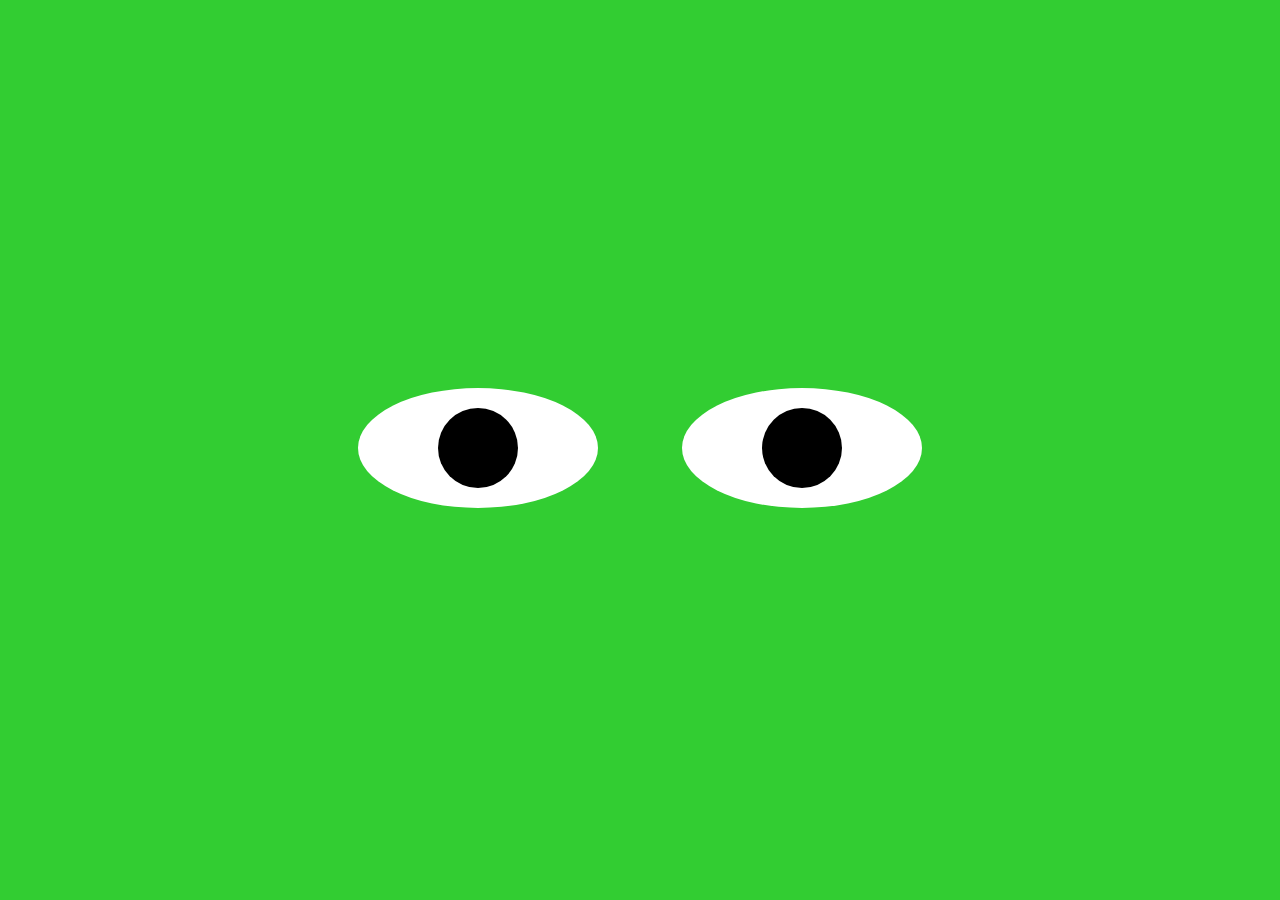
<file: index.html>
<html>
  <head> 
    <link rel="stylesheet" type="text/css" href="styles.css">

  </head>
  
  <body>
    <div class="eyes">
      <div class="eye">
        <div class="ball"></div>
      </div>
      <div class="eye">
        <div class="ball"></div>
      </div>
    </div>
      <script src = "Eyes.js"></script>
  </body>
  
</html>
</file>
<file: styles.css>
body {
      margin: 0;
      padding: 0;
      background: limegreen;
    }

    .eyes {
      position: absolute;
      top: 50%;
      transform: translateY(-50%);
      width: 100%;
      text-align: center;
    }
    .eye {
      width: 240px;
      height: 120px;
      background: #fff;
      display: inline-block;
      margin: 40px;
      border-radius: 50%;
      position: relative;
      overflow: hidden;
    }
    .ball {
      width: 80px;
      height: 80px;
      background: #000;
      position: absolute;
      top: 50%;
      left: 50%;
      transform: translate(-50%, -50%);
      border-radius: 50%;
    }
</file>
